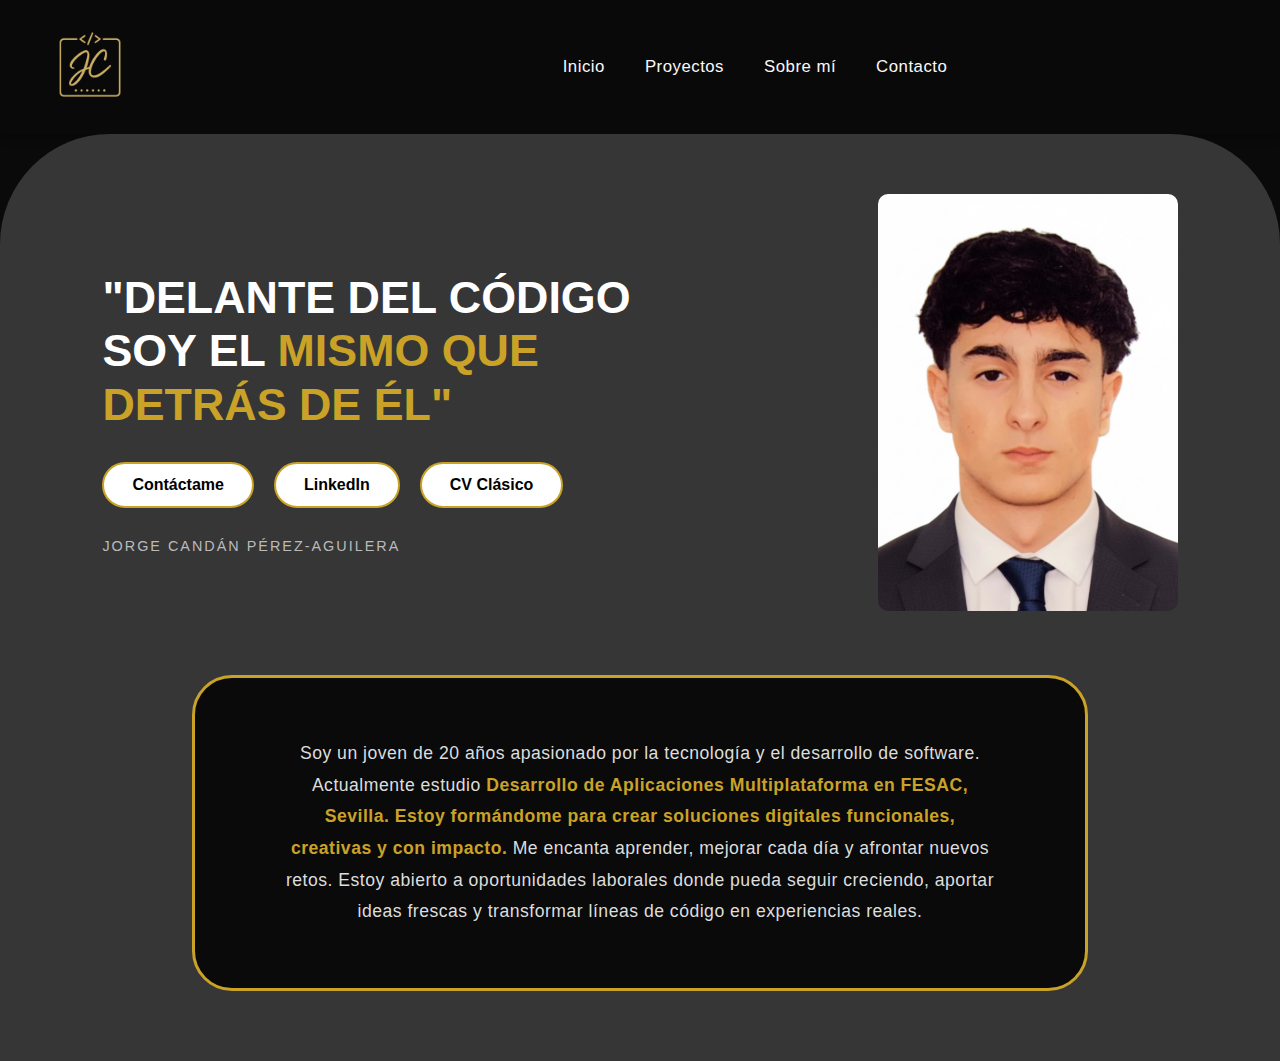
<file: Index.html>
<!DOCTYPE html>
<html lang="en">

<head>
    <meta charset="UTF-8">
    <meta name="viewport" content="width=device-width, initial-scale=1.0">
    <title>Jorge Candán | Portfolio</title>
    <link rel="stylesheet" href="index.css">
</head>

<body>

    <header>
        <nav class="navbar">
            <div class="logo">
                <img src="imagenes/logoJC2.png" alt="Logotipo JC">
            </div>
            <ul class="menu">
                <li><a href="Index.html">Inicio</a></li>
                <li><a href="Proyetos.html">Proyectos</a></li>
                <li><a href="SobreMi.html">Sobre mí</a></li>
                <li><a href="Contacto.html">Contacto</a></li>
            </ul>
        </nav>
    </header>

    <section class="presentacion" id="inicio">
        <div class="texto">
            <h1>"DELANTE DEL CÓDIGO<br>SOY EL <span class="dorado">MISMO QUE DETRÁS DE ÉL"</span></h1>
            <div class="botones">
                <a href="https://mail.google.com/mail/?view=cm&fs=1&to=jcandan15@gmail.com" class="btn">Contáctame</a>
                <a href="https://www.linkedin.com/in/jorge-cand%C3%A1n-p%C3%A9rez-aguilera/" target="_blank" class="btn">LinkedIn</a>
                <a href="imagenes/CV_Español_JorgeCandanPérez-Aguilera.pdf" class="btn">CV Clásico</a>
            </div>
            <p class="nombre">JORGE CANDÁN PÉREZ-AGUILERA</p>
        </div>
        <div class="imagen">
            <img src="imagenes/IMG_3460.jpg" alt="Jorge Candán">
        </div>
    </section>

    <section class="presentacion2">
        <section class="texto-atractivo">
            <p>
                Soy un joven de 20 años apasionado por la tecnología y el desarrollo de software.
                Actualmente estudio <span class="dorado">Desarrollo de Aplicaciones Multiplataforma en FESAC, Sevilla. Estoy formándome para crear soluciones
                digitales funcionales, creativas y con impacto.</span>
                Me encanta aprender, mejorar cada día y afrontar nuevos retos.
                Estoy abierto a oportunidades laborales donde pueda seguir creciendo, aportar ideas frescas y
                transformar líneas de código en experiencias reales.
            </p>
        </section>
    </section>


</body>

</html>
</file>
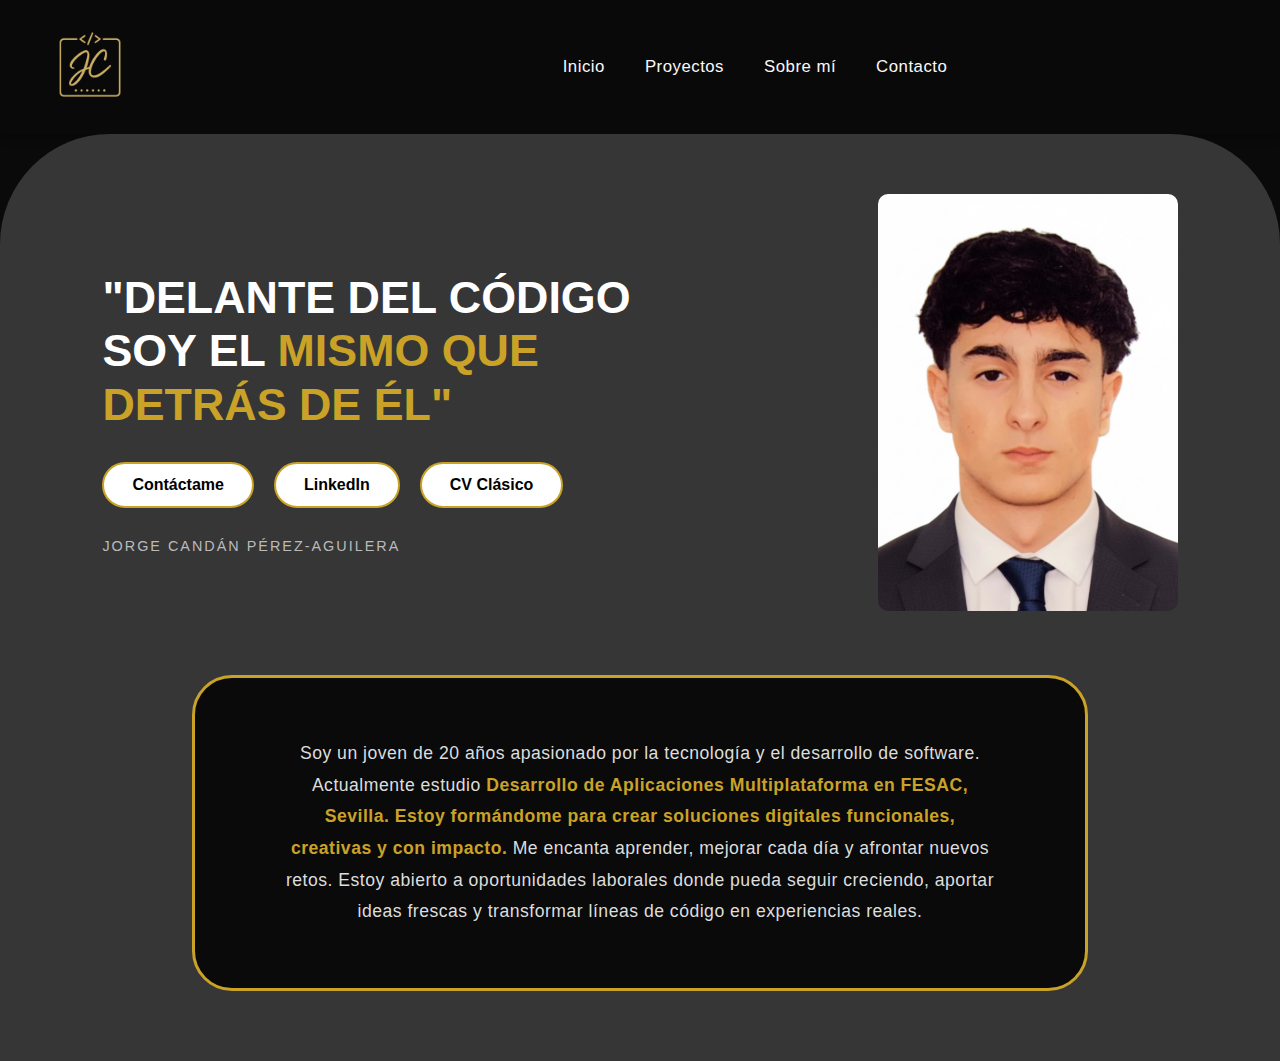
<file: index.html>
<!DOCTYPE html>
<html lang="en">

<head>
    <meta charset="UTF-8">
    <meta name="viewport" content="width=device-width, initial-scale=1.0">
    <title>Jorge Candán | Portfolio</title>
    <link rel="stylesheet" href="index.css">
</head>

<body>

    <header>
        <nav class="navbar">
            <div class="logo">
                <img src="imagenes/logoJC2.png" alt="Logotipo JC">
            </div>
            <ul class="menu">
                <li><a href="index.html">Inicio</a></li>
                <li><a href="Proyetos.html">Proyectos</a></li>
                <li><a href="SobreMi.html">Sobre mí</a></li>
                <li><a href="Contacto.html">Contacto</a></li>
            </ul>
        </nav>
    </header>

    <section class="presentacion" id="inicio">
        <div class="texto">
            <h1>"DELANTE DEL CÓDIGO<br>SOY EL <span class="dorado">MISMO QUE DETRÁS DE ÉL"</span></h1>
            <div class="botones">
                <a href="https://mail.google.com/mail/?view=cm&fs=1&to=jcandan15@gmail.com" class="btn">Contáctame</a>
                <a href="https://www.linkedin.com/in/jorge-cand%C3%A1n-p%C3%A9rez-aguilera/" target="_blank" class="btn">LinkedIn</a>
                <a href="imagenes/CV_Español_JorgeCandanPérez-Aguilera.pdf" class="btn">CV Clásico</a>
            </div>
            <p class="nombre">JORGE CANDÁN PÉREZ-AGUILERA</p>
        </div>
        <div class="imagen">
            <img src="imagenes/IMG_3460.jpg" alt="Jorge Candán">
        </div>
    </section>

    <section class="presentacion2">
        <section class="texto-atractivo">
            <p>
                Soy un joven de 20 años apasionado por la tecnología y el desarrollo de software.
                Actualmente estudio <span class="dorado">Desarrollo de Aplicaciones Multiplataforma en FESAC, Sevilla. Estoy formándome para crear soluciones
                digitales funcionales, creativas y con impacto.</span>
                Me encanta aprender, mejorar cada día y afrontar nuevos retos.
                Estoy abierto a oportunidades laborales donde pueda seguir creciendo, aportar ideas frescas y
                transformar líneas de código en experiencias reales.
            </p>
        </section>
    </section>


</body>

</html>
</file>
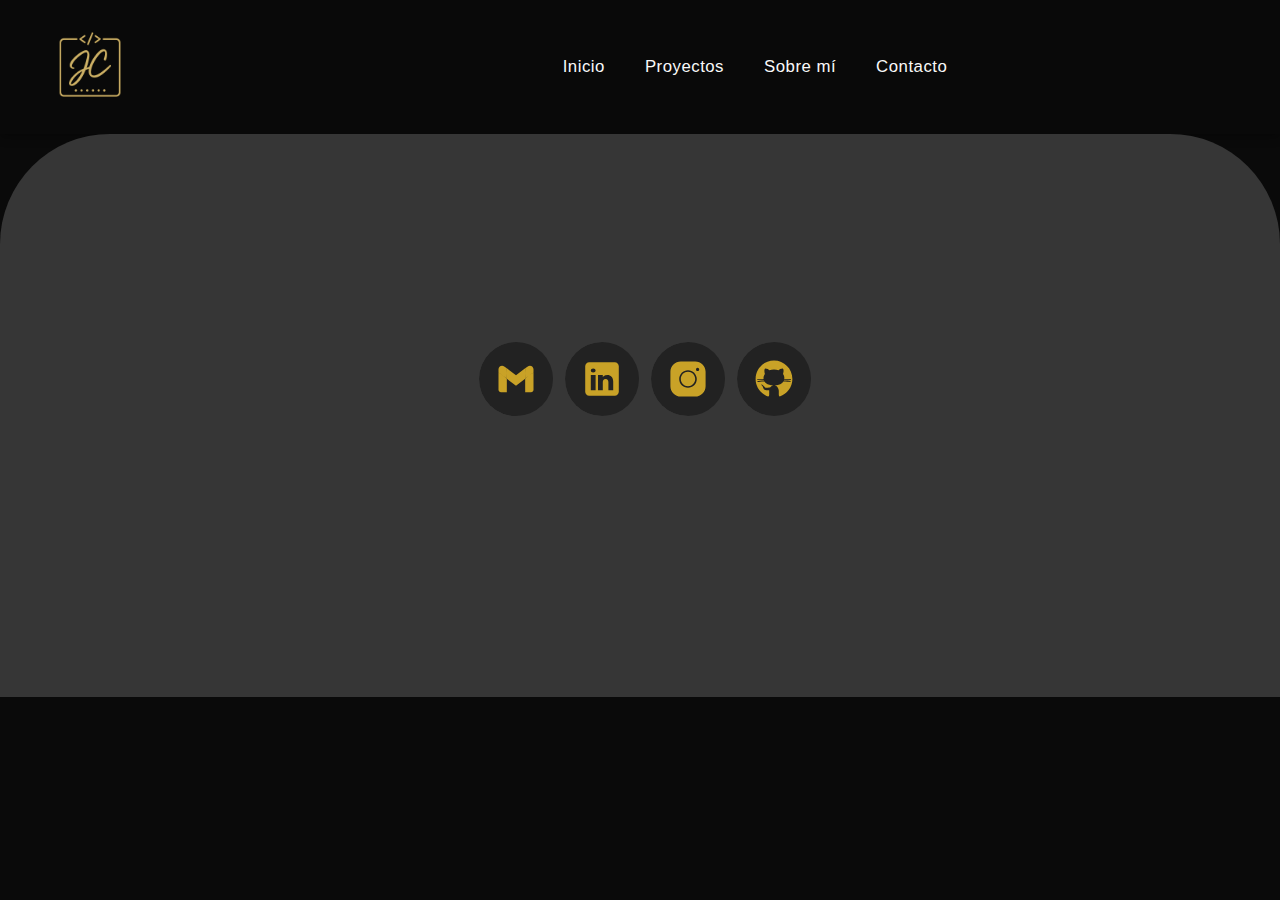
<file: Contacto.html>
<!DOCTYPE html>
<html lang="en">

<head>
    <meta charset="UTF-8">
    <meta name="viewport" content="width=device-width, initial-scale=1.0">
    <title>Jorge Candán | Portfolio</title>
    <link rel="stylesheet" href="Contacto.css">
    <link rel="icon" href="imagenes/logoJC2.png">


</head>

<body>

    <header>
        <nav class="navbar">
            <div class="logo">
                <img src="imagenes/logoJC2.png" alt="Logotipo JC">
            </div>
            <ul class="menu">
                <li><a href="index.html">Inicio</a></li>
                <li><a href="Proyetos.html">Proyectos</a></li>
                <li><a href="SobreMi.html">Sobre mí</a></li>
                <li><a href="Contacto.html">Contacto</a></li>
            </ul>
        </nav>
    </header>
    <section class="presentacion2">
        <div class="contenedor">
            <div class="contenedor2">
                <a href="https://mail.google.com/mail/?view=cm&fs=1&to=jormiti22@gmail.com" target="_blank"
                    class="mail-btn">
                    <div class="icono">
                        <svg xmlns="http://www.w3.org/2000/svg" x="0px" y="0px" width="100" height="100"
                            viewBox="0 0 48 48">
                            <path d="M45,16.2l-5,2.75l-5,4.75L35,40h7c1.657,0,3-1.343,3-3V16.2z"></path>
                            <path d="M3,16.2l3.614,1.71L13,23.7V40H6c-1.657,0-3-1.343-3-3V16.2z"></path>
                            <polygon points="35,11.2 24,19.45 13,11.2 12,17 13,23.7 24,31.95 35,23.7 36,17">
                            </polygon>
                            <path
                                d="M3,12.298V16.2l10,7.5V11.2L9.876,8.859C9.132,8.301,8.228,8,7.298,8h0C4.924,8,3,9.924,3,12.298z">
                            </path>
                            <path
                                d="M45,12.298V16.2l-10,7.5V11.2l3.124-2.341C38.868,8.301,39.772,8,40.702,8h0 C43.076,8,45,9.924,45,12.298z">
                            </path>
                        </svg>
                    </div>
                    <span class="texto">Gmail</span>
                </a>

            </div>

            <div class="contenedor2">
                <a href="https://www.linkedin.com/in/jorge-cand%C3%A1n-p%C3%A9rez-aguilera/">
                    <div class="icono">
                        <svg xmlns="http://www.w3.org/2000/svg" x="0px" y="0px" width="100" height="100"
                            viewBox="0 0 50 50">
                            <path
                                d="M41,4H9C6.24,4,4,6.24,4,9v32c0,2.76,2.24,5,5,5h32c2.76,0,5-2.24,5-5V9C46,6.24,43.76,4,41,4z M17,20v19h-6V20H17z M11,14.47c0-1.4,1.2-2.47,3-2.47s2.93,1.07,3,2.47c0,1.4-1.12,2.53-3,2.53C12.2,17,11,15.87,11,14.47z M39,39h-6c0,0,0-9.26,0-10 c0-2-1-4-3.5-4.04h-0.08C27,24.96,26,27.02,26,29c0,0.91,0,10,0,10h-6V20h6v2.56c0,0,1.93-2.56,5.81-2.56 c3.97,0,7.19,2.73,7.19,8.26V39z">
                            </path>
                        </svg>
                    </div>
                    <span class="texto">Linkedin</span>
                </a>

            </div>


            <div class="contenedor2">
                <a href="https://www.instagram.com/jorgecandan15/">
                    <div class="icono">
                        <svg xmlns="http://www.w3.org/2000/svg" x="0px" y="0px" width="100" height="100"
                            viewBox="0 0 50 50">
                            <path
                                d="M 16 3 C 8.83 3 3 8.83 3 16 L 3 34 C 3 41.17 8.83 47 16 47 L 34 47 C 41.17 47 47 41.17 47 34 L 47 16 C 47 8.83 41.17 3 34 3 L 16 3 z M 37 11 C 38.1 11 39 11.9 39 13 C 39 14.1 38.1 15 37 15 C 35.9 15 35 14.1 35 13 C 35 11.9 35.9 11 37 11 z M 25 14 C 31.07 14 36 18.93 36 25 C 36 31.07 31.07 36 25 36 C 18.93 36 14 31.07 14 25 C 14 18.93 18.93 14 25 14 z M 25 16 C 20.04 16 16 20.04 16 25 C 16 29.96 20.04 34 25 34 C 29.96 34 34 29.96 34 25 C 34 20.04 29.96 16 25 16 z">
                            </path>
                        </svg>

                    </div>
                    <span class="texto">Instagram</span>
                </a>
            </div>


            <div class="contenedor2">
                <a href="https://github.com/jorgecandan15">
                    <div class="icono">
                        <svg xmlns="http://www.w3.org/2000/svg" width="100" height="100" viewBox="0 0 50 50">
                            <path
                                d="M17.791,46.836C18.502,46.53,19,45.823,19,45v-5.4c0-0.197,0.016-0.402,0.041-0.61C19.027,38.994,19.014,38.997,19,39 c0,0-3,0-3.6,0c-1.5,0-2.8-0.6-3.4-1.8c-0.7-1.3-1-3.5-2.8-4.7C8.9,32.3,9.1,32,9.7,32c0.6,0.1,1.9,0.9,2.7,2c0.9,1.1,1.8,2,3.4,2 c2.487,0,3.82-0.125,4.622-0.555C21.356,34.056,22.649,33,24,33v-0.025c-5.668-0.182-9.289-2.066-10.975-4.975 c-3.665,0.042-6.856,0.405-8.677,0.707c-0.058-0.327-0.108-0.656-0.151-0.987c1.797-0.296,4.843-0.647,8.345-0.714 c-0.112-0.276-0.209-0.559-0.291-0.849c-3.511-0.178-6.541-0.039-8.187,0.097c-0.02-0.332-0.047-0.663-0.051-0.999 c1.649-0.135,4.597-0.27,8.018-0.111c-0.079-0.5-0.13-1.011-0.13-1.543c0-1.7,0.6-3.5,1.7-5c-0.5-1.7-1.2-5.3,0.2-6.6 c2.7,0,4.6,1.3,5.5,2.1C21,13.4,22.9,13,25,13s4,0.4,5.6,1.1c0.9-0.8,2.8-2.1,5.5-2.1c1.5,1.4,0.7,5,0.2,6.6c1.1,1.5,1.7,3.2,1.6,5 c0,0.484-0.045,0.951-0.11,1.409c3.499-0.172,6.527-0.034,8.204,0.102c-0.002,0.337-0.033,0.666-0.051,0.999 c-1.671-0.138-4.775-0.28-8.359-0.089c-0.089,0.336-0.197,0.663-0.325,0.98c3.546,0.046,6.665,0.389,8.548,0.689 c-0.043,0.332-0.093,0.661-0.151,0.987c-1.912-0.306-5.171-0.664-8.879-0.682C35.112,30.873,31.557,32.75,26,32.969V33 c2.6,0,5,3.9,5,6.6V45c0,0.823,0.498,1.53,1.209,1.836C41.37,43.804,48,35.164,48,25C48,12.318,37.683,2,25,2S2,12.318,2,25 C2,35.164,8.63,43.804,17.791,46.836z">
                            </path>
                        </svg>
                    </div>
                    <span class="texto">GitHub</span>
                </a>

            </div>
        </div>
    </section>



</body>


</html>
</file>
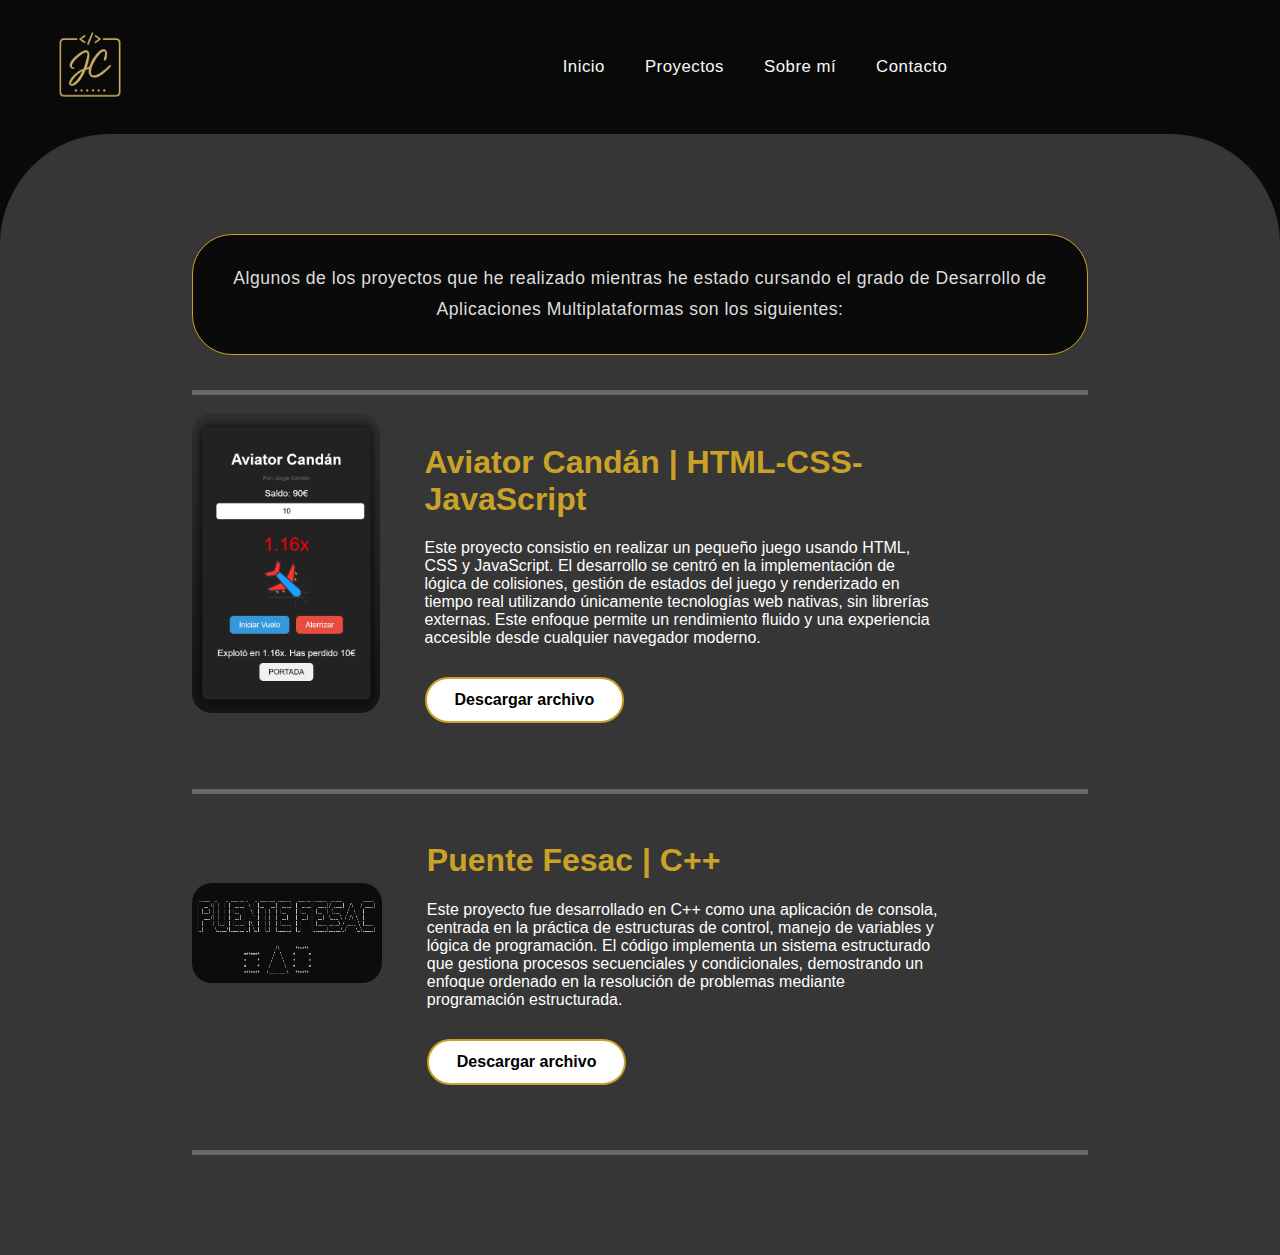
<file: Proyetos.html>
<!DOCTYPE html>
<html lang="en">

<head>
    <meta charset="UTF-8">
    <meta name="viewport" content="width=device-width, initial-scale=1.0">
    <title>Jorge Candán | Portfolio</title>
    <link rel="stylesheet" href="Proyectos.css">
    <link rel="icon" href="imagenes/logoJC2.png">

</head>

<body>

    <header>
        <nav class="navbar">
            <div class="logo">
                <img src="imagenes/logoJC2.png" alt="Logotipo JC">
            </div>
            <ul class="menu">
                <li><a href="index.html">Inicio</a></li>
                <li><a href="Proyetos.html">Proyectos</a></li>
                <li><a href="SobreMi.html">Sobre mí</a></li>
                <li><a href="Contacto.html">Contacto</a></li>
            </ul>
        </nav>
    </header>


    <section class="presentacion2">
        <section class="texto-atractivo">
            <p>
                Algunos de los proyectos que he realizado mientras he estado cursando el grado de Desarrollo de
                Aplicaciones Multiplataformas son los siguientes:
            </p>

        </section>
        <div class="linea">


        </div>
        <section class="Proyecto1">
            <img id="img-aviator" src="imagenes/Proyecto1.png" alt="">
            <div class="texto-proyecto">
                <h1>Aviator Candán | HTML-CSS-JavaScript</h1>
                <span>Este proyecto consistio en realizar un pequeño juego usando HTML, CSS y JavaScript. El desarrollo
                    se centró en la implementación de lógica de colisiones, gestión de estados del juego y renderizado
                    en tiempo real utilizando únicamente tecnologías web nativas, sin librerías externas. Este enfoque
                    permite un rendimiento fluido y una experiencia accesible desde cualquier navegador moderno.</span>

                <div class="botones">
                    <a href="imagenes/AviatorCandan-JorgeCandan.zip" class="btn">Descargar archivo</a>
                </div>

            </div>

        </section>

        <div class="linea"></div>

        <section class="Proyecto1">
            <img id="img-puente" src="imagenes/Captura de pantalla 2025-10-22 141907.png" alt="">
            <div class="texto-proyecto">
                <h1>Puente Fesac | C++</h1>
                <span>Este proyecto fue desarrollado en C++ como una aplicación de consola, centrada en la práctica de
                    estructuras de control, manejo de variables y lógica de programación. El código implementa un
                    sistema estructurado que gestiona procesos secuenciales y condicionales, demostrando un enfoque
                    ordenado en la resolución de problemas mediante programación estructurada.</span>

                <div class="botones">
                    <a href="imagenes/PuenteFesac-JorgeCandan.zip" class="btn">Descargar archivo</a>
                </div>

            </div>

        </section>

        <div class="linea"></div>



    </section>

</body>


</html>
</file>
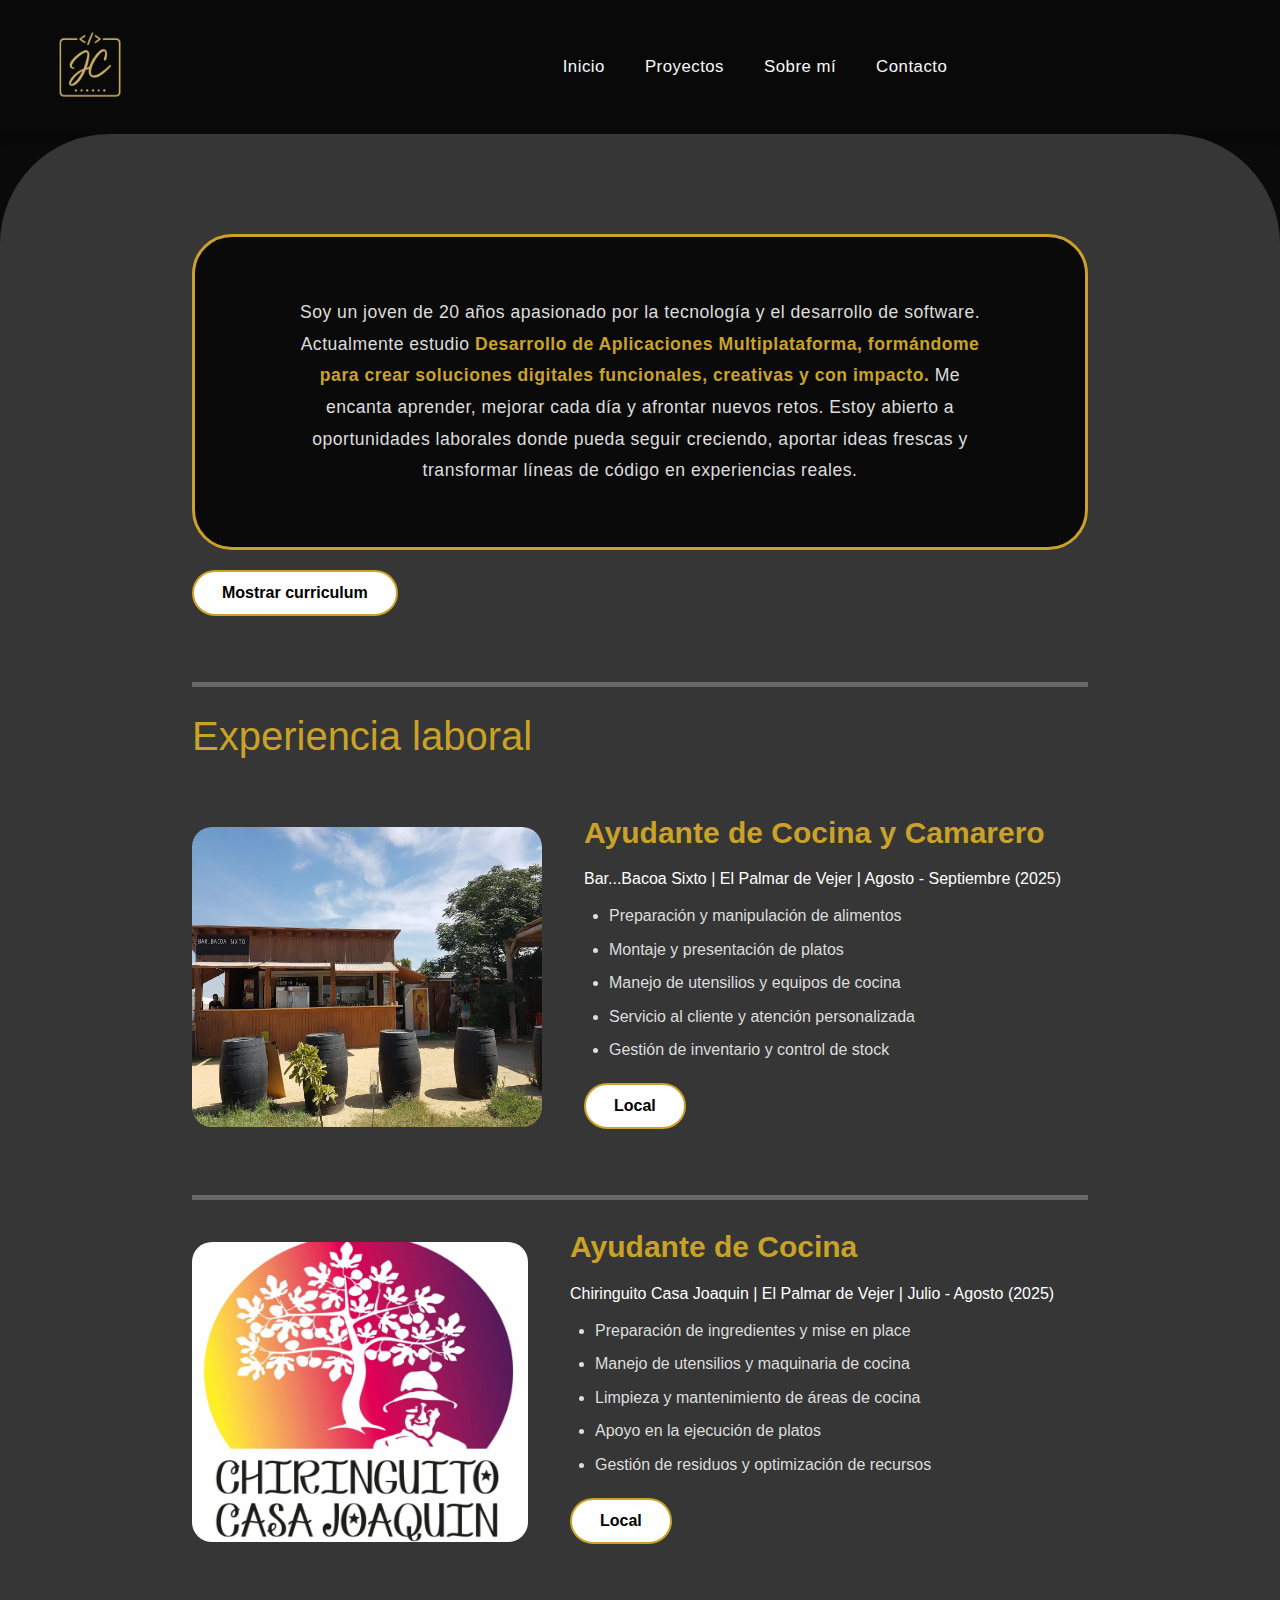
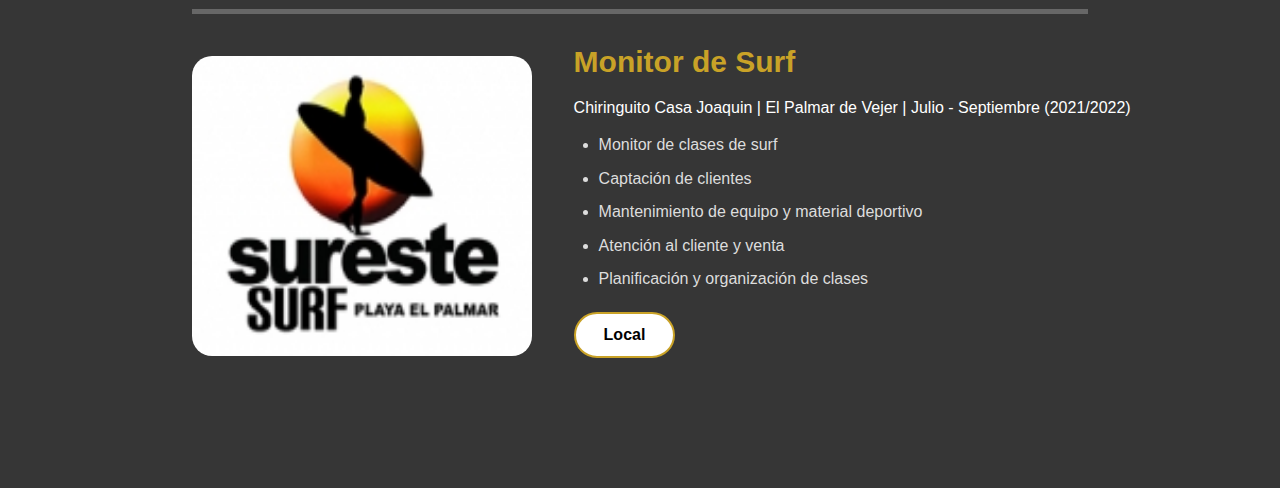
<file: SobreMi.html>
<!DOCTYPE html>
<html lang="en">

<head>
    <meta charset="UTF-8">
    <meta name="viewport" content="width=device-width, initial-scale=1.0">
    <title>Jorge Candán | Portfolio</title>
    <link rel="stylesheet" href="SobreMi.css">
</head>

<body>

    <header>
        <nav class="navbar">
            <div class="logo">
                <img src="imagenes/logoJC2.png" alt="Logotipo JC">
            </div>
            <ul class="menu">
                <li><a href="index.html">Inicio</a></li>
                <li><a href="Proyetos.html">Proyectos</a></li>
                <li><a href="SobreMi.html">Sobre mí</a></li>
                <li><a href="Contacto.html">Contacto</a></li>
            </ul>
        </nav>
    </header>
    <section class="presentacion2">
        <section class="texto-atractivo">
            <p>
                Soy un joven de 20 años apasionado por la tecnología y el desarrollo de software.
                Actualmente estudio <span class="dorado">Desarrollo de Aplicaciones Multiplataforma, formándome para
                    crear soluciones
                    digitales funcionales, creativas y con impacto.</span>
                Me encanta aprender, mejorar cada día y afrontar nuevos retos.
                Estoy abierto a oportunidades laborales donde pueda seguir creciendo, aportar ideas frescas y
                transformar líneas de código en experiencias reales.
            </p>
        </section>

        <section class="curriculum">
            <div class="botones">
                <a href="imagenes/CV_Español_JorgeCandanPérez-Aguilera.pdf" class="btn">Mostrar curriculum</a>
            </div>


        </section>

        <div class="linea"></div>

        <section class="titulo">
            <h1>Experiencia laboral</h1>
        </section>

        <section class="Proyecto1">
            <img id="img-sixto" src="imagenes/sixto.webp" alt="">
            <div class="texto-proyecto">
                <h1>Ayudante de Cocina y Camarero</h1>
                <span>
                    Bar...Bacoa Sixto | El Palmar de Vejer | Agosto - Septiembre (2025)
                </span>

                <ul class="caracteristicas">
                    <li>Preparación y manipulación de alimentos</li>
                    <li>Montaje y presentación de platos</li>
                    <li>Manejo de utensilios y equipos de cocina</li>
                    <li>Servicio al cliente y atención personalizada</li>
                    <li>Gestión de inventario y control de stock</li>
                </ul>

                <div class="botones">
                    <a href="https://share.google/TzmovDggkDxgSIRko" class="btn">Local</a>
                </div>
            </div>
        </section>

        <div class="linea"></div>

        <section class="Proyecto1">
            <img id="img-joaquin" src="imagenes/casaJoaquin.jpg" alt="">
            <div class="texto-proyecto">
                <h1>Ayudante de Cocina </h1>
                <span>
                    Chiringuito Casa Joaquin | El Palmar de Vejer | Julio - Agosto (2025)
                </span>

                <ul class="caracteristicas">
                    <li>Preparación de ingredientes y mise en place</li>
                    <li>Manejo de utensilios y maquinaria de cocina</li>
                    <li>Limpieza y mantenimiento de áreas de cocina</li>
                    <li>Apoyo en la ejecución de platos</li>
                    <li>Gestión de residuos y optimización de recursos</li>
                </ul>

                <div class="botones">
                    <a href="https://share.google/TzmovDggkDxgSIRko" class="btn">Local</a>
                </div>
            </div>
        </section>

        <div class="linea"></div>


        <section class="Proyecto1">
            <img id="img-sureste" src="imagenes/sureste2.jpg" alt="">
            <div class="texto-proyecto">
                <h1>Monitor de Surf </h1>
                <span>
                    Chiringuito Casa Joaquin | El Palmar de Vejer | Julio - Septiembre (2021/2022)
                </span>

                <ul class="caracteristicas">
                    <li>Monitor de clases de surf</li>
                    <li>Captación de clientes</li>
                    <li>Mantenimiento de equipo y material deportivo</li>
                    <li>Atención al cliente y venta</li>
                    <li>Planificación y organización de clases</li>
                </ul>

                <div class="botones">
                    <a href="https://www.instagram.com/surestesurf.escuela/?hl=es" class="btn">Local</a>
                </div>
            </div>
        </section>

    </section>




</body>


</html>
</file>
<file: index.css>
body {
  margin: 0;
  font-family: "Poppins", sans-serif;
  background-color: #0a0a0a;
  color: #fff;

}

header {
  background-color: rgba(10, 10, 10, 0.95);
  padding: 15px 40px;
  box-shadow: 0 2px 10px rgba(0, 0, 0, 0.4);
  top: 0;
}

.navbar {
  display: flex;
  align-items: center;
  justify-content: space-between;
  max-width: 1100px;
  position: relative;
}

.logo img {
  height: 100px;
  width: auto;
}

.menu {
  list-style: none;
  display: flex;
  gap: 40px;
  position: absolute;
  left: 65%;
  transform: translateX(-50%);
  margin: 0;
  padding: 0;
}

.menu li a {
  color: #f9f9f9;
  text-decoration: none;
  font-weight: 500;
  font-size: 1.05rem;
  letter-spacing: 0.5px;
  transition: color 0.3s ease;
}

.menu li a:hover {
  color: #c9a227;
}

.presentacion {
  display: flex;
  align-items: center;
  justify-content: space-between;
  padding: 60px 8%;
  background-color: rgb(54, 54, 54);
  background-size: cover;
  background-position: center;
  flex-wrap: wrap;
  border-top-left-radius: 110px;
  border-top-right-radius: 110px;
}

.texto {
  max-width: 600px;
}

.texto h1 {
  font-size: 2.8rem;
  line-height: 1.2;
  text-transform: uppercase;
  font-weight: 800;
  margin-bottom: 30px;
}

.dorado {
  color: #c9a227;
}

.botones {
  display: flex;
  gap: 20px;
  margin-bottom: 30px;
}

.btn {
  background-color: #fff;
  color: #000;
  text-decoration: none;
  padding: 12px 28px;
  border-radius: 40px;
  font-weight: 600;
  transition: 0.3s;
  animation: botonBrillante 3s ease-in-out infinite;
  border: solid 2px #c9a227;
}

@keyframes botonBrillante {
  0% {
    box-shadow: 0 0 1px #c9a227, 0 0 3px rgba(201, 162, 39, 0.3);
  }

  50% {
    box-shadow: 0 0 5px #ffd36b, 0 0 15px rgba(201, 162, 39, 0.5);
  }

  100% {
    box-shadow: 0 0 1px #c9a227, 0 0 3px rgba(201, 162, 39, 0.3);
  }
}


.btn:hover {
  background-color: #c9a227;
  color: #fff;
}

.nombre {
  font-size: 0.9rem;
  letter-spacing: 2px;
  color: #bbb;
}

.imagen img {
  width: 300px;

  border-radius: 10px;
}

.imagen {
  transition: 0.6s ease;
}

.imagen:hover {
  transform: scale(1.1);
}


.presentacion2 {
  display: flex;
  align-items: center;
  justify-content: space-between;
  padding: 0px 15%;
  background-color: rgb(54, 54, 54);
  flex-wrap: wrap;
  padding-bottom: 70px;

}

.texto-atractivo {
  text-align: center;
  padding: 60px 10%;
  background-color: #0a0a0a;
  color: #ddd;
  font-size: 1.1rem;
  line-height: 1.8;
  letter-spacing: 0.5px;
  border-radius: 40px;
  border: solid 3px #c9a227;
  position: relative;
  overflow: hidden;
  animation: bordeBrillante 3s ease-in-out infinite;
}

@keyframes bordeBrillante {
  0% {
    box-shadow: 0 0 2px #c9a227, 0 0 10px rgba(201, 162, 39, 0.3);
  }

  50% {
    box-shadow: 0 0 18px #ffd36b, 0 0 40px rgba(201, 162, 39, 0.5);
  }

  100% {
    box-shadow: 0 0 2px #c9a227, 0 0 10px rgba(201, 162, 39, 0.3);
  }
}

.texto-atractivo:hover {
  transform: translateY(-5px);
  transition: all 0.5s ease;
}


.texto-atractivo p {
  max-width: 800px;
  margin: 0 auto;
}

.texto-atractivo .dorado {
  color: #c9a227;
  font-weight: 600;
}

/*      MODO RESPONSIVE      */
@media (max-width: 768px) {

  /*  NAVBAR  */
  .navbar {
    flex-direction: column;
    align-items: center;
  }

  .logo img {
    height: 70px;
  }

  .menu {
    position: static;
    transform: none;
    flex-wrap: wrap;
    justify-content: center;
    gap: 15px;
    margin-top: 15px;
  }

  /*  PRESENTACIONES  */
  .presentacion,
  .presentacion2 {
    flex-direction: column;
    padding: 40px 5%;
    text-align: center;
  }

  .texto {
    max-width: 100%;
  }

  .imagen img {
    width: 90%;
    margin-top: 30px;
  }

  /*  BOTONES  */
  .botones {
    flex-direction: column;
    gap: 15px;
    align-items: center;
  }

  .btn {
    width: 90%;
    text-align: center;
  }

  /*  TEXTO ATRACTIVO  */
  .texto-atractivo {
    padding: 30px 20px;
    font-size: 1rem;
  }

  /*  PROYECTOS  */
  .Proyecto1 {
    flex-direction: column;
    align-items: center;
    text-align: center;
  }

  .texto-proyecto {
    width: 100%;
    margin-left: 0;
  }

  .Proyecto1 img {
    width: 90% !important;
    height: auto !important;
    margin-bottom: 20px;
  }

  /*  CONTACTO ICONOS  */
  .contenedor {
    flex-direction: column;
    align-items: center;
    padding: 40px 0;
  }

  .contenedor2 {
    width: 120px;
    margin-bottom: 15px;
    background-color: rgb(211, 209, 209);
  }

  .texto {
    opacity: 1;
    transform: none;
  }

}

/* GIRATORIO */
.carousel-3d {
  height: 500px;
  background: rgb(54, 54, 54);
  position: relative;
}

.wrapper {
  width: 100%;
  height: 100%;
  display: flex;
  align-items: center;
  justify-content: center;
  overflow: hidden;
}

.inner {
  --w: 120px;
  --h: 100px;
  --translateZ: calc((var(--w) + var(--h)) + 40px);
  --rotateX: -15deg;
  --perspective: 1000px;

  position: absolute;        /* ✅ CAMBIO CLAVE */
  top: 60px;                 /* ✅ ESTO LO SUBE */
  transform: translateX(-50%) perspective(var(--perspective));

  width: var(--w);
  height: var(--h);

  transform-style: preserve-3d;
  animation: rotating 20s linear infinite;
}


@keyframes rotating {
  from {
    transform: perspective(var(--perspective)) rotateX(var(--rotateX)) rotateY(0deg);
  }

  to {
    transform: perspective(var(--perspective)) rotateX(var(--rotateX)) rotateY(360deg);
  }
}

.card {
  position: absolute;
  inset: 0;
  border-radius: 12px;

  transform: rotateY(calc((360deg / var(--quantity)) * var(--index)))
    translateZ(var(--translateZ));
}

.card img {
  width: 100%;
  height: 100%;
  object-fit: cover;
  border-radius: 12px;
}
</file>
<file: Contacto.css>
body {
  margin: 0;
  font-family: "Poppins", sans-serif;
  background-color: #0a0a0a;
  color: #fff;

}

header {
  background-color: rgba(10, 10, 10, 0.95);
  padding: 15px 40px;
  box-shadow: 0 2px 10px rgba(0, 0, 0, 0.4);
  top: 0;
}

.navbar {
  display: flex;
  align-items: center;
  justify-content: space-between;
  max-width: 1100px;
  position: relative;
}

.logo img {
  height: 100px;
  width: auto;
}

.menu {
  list-style: none;
  display: flex;
  gap: 40px;
  position: absolute;
  left: 65%;
  transform: translateX(-50%);
  margin: 0;
  padding: 0;
}

.menu li a {
  color: #f9f9f9;
  text-decoration: none;
  font-weight: 500;
  font-size: 1.05rem;
  letter-spacing: 0.5px;
  transition: color 0.3s ease;
}

.menu li a:hover {
  color: #c9a227;
}

.presentacion {
  display: flex;
  align-items: center;
  justify-content: space-between;
  padding: 60px 8%;
  background-color: rgb(54, 54, 54);
  background-size: cover;
  background-position: center;
  flex-wrap: wrap;
  border-top-left-radius: 9%;
  border-top-right-radius: 9%;
}



.presentacion2 {
  display: flex;
  align-items: center;
  justify-content: space-between;
  padding: 100px 15%;
  background-color: rgb(54, 54, 54);
  flex-wrap: wrap;
  padding-bottom: 22%;

  border-top-left-radius: 110px;
  border-top-right-radius: 110px;

}


.contenedor {
  display: flex;
  gap: 6px;
  padding-top: 12%;
  padding-left: 32%;

}

.contenedor2 {
  position: relative;
  display: flex;
  align-items: center;
  width: 0px;
  height: 74px;
  border-radius: 999px;
  background-color: transparent;
  overflow: hidden;
  padding-left: 80px;
  transition: width 0.4s ease, background-color 0.4s ease;

}

.contenedor2:hover {
  width: 120px;
  background-color: rgb(211, 209, 209);
  animation: botonBrillante 2s ease-in-out infinite;

}

.icono {
  position: absolute;
  left: 0;
  top: 0;
  bottom: 0;
  margin: auto;
  width: 74px;
  height: 74px;
  background: rgb(34, 34, 34);
  border-radius: 50%;
  display: flex;
  align-items: center;
  justify-content: center;
  transition: transform 0.6s ease, background-color 0.6s ease;

}

.contenedor2:hover .icono {
  background-color: #c9a227;
}

.icono svg {
  width: 40px;
  height: 40px;
  fill: #c9a227;
  transition: fill 0.6s ease;

}

.contenedor2:hover .icono svg {
  fill: white;
}



.texto {
  color: #c9a227;
  opacity: 0;
  transform: translateX(-8px);
  white-space: nowrap;
  transition: opacity .35s ease .05s, transform .35s ease .05s;
}

.contenedor2:hover .texto {
  opacity: 1;
  transform: translateX(0);
}

a {
  text-decoration: none;
}

@keyframes botonBrillante {
  0% {
    box-shadow: 0 0 1px #c9a227, 0 0 4px rgba(201, 162, 39, 0.3);
  }

  50% {
    box-shadow: 0 0 5px #ffd36b, 0 0 17px rgba(201, 162, 39, 0.5);
  }

  100% {
    box-shadow: 0 0 1px #c9a227, 0 0 4px rgba(201, 162, 39, 0.3);
  }

}


/*      MODO RESPONSIVE      */
@media (max-width: 768px) {

  /*  NAVBAR  */
  .navbar {
    flex-direction: column;
    align-items: center;
  }

  .logo img {
    height: 70px;
  }

  .menu {
    position: static;
    transform: none;
    flex-wrap: wrap;
    justify-content: center;
    gap: 15px;
    margin-top: 15px;
  }

  /*  PRESENTACIONES  */
  .presentacion,
  .presentacion2 {
    flex-direction: column;
    padding: 40px 5%;
    text-align: center;
  }

  .texto {
    max-width: 100%;
  }

  .imagen img {
    width: 90%;
    margin-top: 30px;
  }

  /*  BOTONES  */
  .botones {
    flex-direction: column;
    gap: 15px;
    align-items: center;
  }

  .btn {
    width: 90%;
    text-align: center;
  }

  /*  TEXTO ATRACTIVO  */
  .texto-atractivo {
    padding: 30px 20px;
    font-size: 1rem;
  }

  /*  PROYECTOS  */
  .Proyecto1 {
    flex-direction: column;
    align-items: center;
    text-align: center;
  }

  .texto-proyecto {
    width: 100%;
    margin-left: 0;
  }

  .Proyecto1 img {
    width: 90% !important;
    height: auto !important;
    margin-bottom: 20px;
  }

  /*  CONTACTO ICONOS  */
  .contenedor {
    flex-direction: column;
    align-items: center;
    padding: 40px 0;
  }

  .contenedor2 {
    width: 120px;
    margin-bottom: 15px;
    background-color: rgb(211, 209, 209);
  }

  .texto {
    opacity: 1;
    transform: none;
  }

}
</file>
<file: Proyectos.css>
body {
  margin: 0;
  font-family: "Poppins", sans-serif;
  background-color: #0a0a0a;
  color: #fff;

}

header {
  background-color: rgba(10, 10, 10, 0.95);
  padding: 15px 40px;
  box-shadow: 0 2px 10px rgba(0, 0, 0, 0.4);
  top: 0;
}

.navbar {
  display: flex;
  align-items: center;
  justify-content: space-between;
  max-width: 1100px;
  position: relative;
}

.logo img {
  height: 100px;
  width: auto;
}

.menu {
  list-style: none;
  display: flex;
  gap: 40px;
  position: absolute;
  left: 65%;
  transform: translateX(-50%);
  margin: 0;
  padding: 0;
}

.menu li a {
  color: #f9f9f9;
  text-decoration: none;
  font-weight: 500;
  font-size: 1.05rem;
  letter-spacing: 0.5px;
  transition: color 0.3s ease;
}

.menu li a:hover {
  color: #c9a227;
}

.presentacion {
  display: flex;
  align-items: center;
  justify-content: space-between;
  padding: 60px 8%;
  background-color: rgb(54, 54, 54);
  background-size: cover;
  background-position: center;
  flex-wrap: wrap;
  border-top-left-radius: 9%;
  border-top-right-radius: 9%;
}


.presentacion2 {
  display: flex;
  align-items: center;
  justify-content: space-between;
  padding: 100px 15%;
  background-color: rgb(54, 54, 54);
  flex-wrap: wrap;
  padding-bottom: auto;

  border-top-left-radius: 110px;
  border-top-right-radius: 110px;

}

.texto-atractivo {
  text-align: center;
  padding: 10px 4%;
  color: #ddd;
  background-color: #0a0a0a;
  font-size: 1.1rem;
  line-height: 1.8;
  letter-spacing: 0.5px;
  border-radius: 40px;
  border: solid 1px #c9a227;
  overflow: hidden;
  animation: bordeBrillante 3s ease-in-out infinite;
}

.Proyecto1 {
  padding-top: 2%;
  display: inline-flex;
}

.texto-proyecto {
  margin-top: 1%;
  margin-left: 5%;
  width: 57%;
}

h1 {
  color: #c9a227;
}


.Proyecto1 #img-aviator {
  border-radius: 20px;
  height: 300px;
  width: auto;
  transition: 0.6s ease;


}

.linea {
  background-color: #676767;
  width: 100%;
  height: 5px;
  margin-top: 4%;
}



#img-aviator:hover {
  transform: scale(1.1);

}


.botones {
  display: flex;
  gap: 20px;
  margin-bottom: 30px;
  margin-top: 30px;
}

.btn {
  background-color: #fff;
  color: #000;
  text-decoration: none;
  padding: 12px 28px;
  border-radius: 40px;
  font-weight: 600;
  transition: 0.3s;
  animation: botonBrillante 3s ease-in-out infinite;
  border: solid 2px #c9a227;
}


@keyframes botonBrillante {
  0% {
    box-shadow: 0 0 1px #c9a227, 0 0 3px rgba(201, 162, 39, 0.3);
  }

  50% {
    box-shadow: 0 0 5px #ffd36b, 0 0 15px rgba(201, 162, 39, 0.5);
  }

  100% {
    box-shadow: 0 0 1px #c9a227, 0 0 3px rgba(201, 162, 39, 0.3);
  }
}


.btn:hover {
  background-color: #c9a227;
  color: #fff;
}

.Proyecto1 #img-puente {
  border-radius: 20px;
  height: 100px;
  width: 190px;
  transition: 0.6s ease;
  margin-top: 8%;


}

#img-puente:hover {
  transform: scale(1.1);


}


/*      MODO RESPONSIVE      */
@media (max-width: 768px) {

  /*  NAVBAR  */
  .navbar {
    flex-direction: column;
    align-items: center;
  }

  .logo img {
    height: 70px;
  }

  .menu {
    position: static;
    transform: none;
    flex-wrap: wrap;
    justify-content: center;
    gap: 15px;
    margin-top: 15px;
  }

  /*  PRESENTACIONES  */
  .presentacion,
  .presentacion2 {
    flex-direction: column;
    padding: 40px 5%;
    text-align: center;
  }

  .texto {
    max-width: 100%;
  }

  .imagen img {
    width: 90%;
    margin-top: 30px;
  }

  /*  BOTONES  */
  .botones {
    flex-direction: column;
    gap: 15px;
    align-items: center;
  }

  .btn {
    width: 90%;
    text-align: center;
  }

  /*  TEXTO ATRACTIVO  */
  .texto-atractivo {
    padding: 30px 20px;
    font-size: 1rem;
  }

  /*  PROYECTOS  */
  .Proyecto1 {
    flex-direction: column;
    align-items: center;
    text-align: center;
  }

  .texto-proyecto {
    width: 100%;
    margin-left: 0;
  }

  .Proyecto1 img {
    width: 90% !important;
    height: auto !important;
    margin-bottom: 20px;
  }

  /*  CONTACTO ICONOS  */
  .contenedor {
    flex-direction: column;
    align-items: center;
    padding: 40px 0;
  }

  .contenedor2 {
    width: 120px;
    margin-bottom: 15px;
    background-color: rgb(211, 209, 209);
  }

  .texto {
    opacity: 1;
    transform: none;
  }

}
</file>
<file: SobreMi.css>
body {
  margin: 0;
  font-family: "Poppins", sans-serif;
  background-color: #0a0a0a;
  color: #fff;

}

header {
  background-color: rgba(10, 10, 10, 0.95);
  padding: 15px 40px;
  box-shadow: 0 2px 10px rgba(0, 0, 0, 0.4);
  top: 0;
}

.navbar {
  display: flex;
  align-items: center;
  justify-content: space-between;
  max-width: 1100px;
  position: relative;
}

.logo img {
  height: 100px;
  width: auto;
}

.menu {
  list-style: none;
  display: flex;
  gap: 40px;
  position: absolute;
  left: 65%;
  transform: translateX(-50%);
  margin: 0;
  padding: 0;
}

.menu li a {
  color: #f9f9f9;
  text-decoration: none;
  font-weight: 500;
  font-size: 1.05rem;
  letter-spacing: 0.5px;
  transition: color 0.3s ease;
}

.menu li a:hover {
  color: #c9a227;
}



.presentacion2 {
  display: flex;
  align-items: center;
  justify-content: space-between;
  padding: 100px 15%;
  background-color: rgb(54, 54, 54);
  flex-wrap: wrap;
  padding-bottom: auto;
  border-top-left-radius: 110px;
  border-top-right-radius: 110px;

}

.texto-atractivo {
  text-align: center;
  padding: 60px 10%;
  background-color: #0a0a0a;
  color: #ddd;
  font-size: 1.1rem;
  line-height: 1.8;
  letter-spacing: 0.5px;
  border-radius: 40px;
  border: solid 3px #c9a227;
  position: relative;
  overflow: hidden;
  animation: bordeBrillante 3s ease-in-out infinite;
}

@keyframes bordeBrillante {
  0% {
    box-shadow: 0 0 2px #c9a227, 0 0 10px rgba(201, 162, 39, 0.3);
  }

  50% {
    box-shadow: 0 0 18px #ffd36b, 0 0 40px rgba(201, 162, 39, 0.5);
  }

  100% {
    box-shadow: 0 0 2px #c9a227, 0 0 10px rgba(201, 162, 39, 0.3);
  }
}


.texto-atractivo p {
  max-width: 800px;
  margin: 0 auto;
}

.texto-atractivo .dorado {
  color: #c9a227;
  font-weight: 600;
}


.botones {
  display: flex;
  gap: 20px;
  margin-top: 20px;
  margin-bottom: 30px;
}

.btn {
  background-color: black;
  color: white;
  text-decoration: none;
  padding: 12px 28px;
  border-radius: 40px;
  font-weight: 600;
  transition: 0.3s;
  animation: botonBrillante 3s ease-in-out infinite;
  border: solid 2px #c9a227;
}

@keyframes botonBrillante {
  0% {
    box-shadow: 0 0 1px #c9a227, 0 0 3px rgba(201, 162, 39, 0.3);
  }

  50% {
    box-shadow: 0 0 5px #ffd36b, 0 0 15px rgba(201, 162, 39, 0.5);
  }

  100% {
    box-shadow: 0 0 1px #c9a227, 0 0 3px rgba(201, 162, 39, 0.3);
  }
}


.btn:hover {
  background-color: #c9a227;
  color: #fff;
}




.linea {
  background-color: #676767;
  width: 100%;
  height: 5px;
  margin-top: 4%;
}

.titulo h1 {
  font-size: 40px;
  font-weight: 100;

}


.btn {
  background-color: #fff;
  color: #000;
  text-decoration: none;
  padding: 12px 28px;
  border-radius: 40px;
  font-weight: 600;
  transition: 0.3s;
  animation: botonBrillante 3s ease-in-out infinite;
  border: solid 2px #c9a227;
}


.btn:hover {
  background-color: #c9a227;
  color: #fff;
}


.Proyecto1 {
  display: inline-flex;
}


.texto-proyecto {
  margin-top: 1%;
  margin-left: 4%;
  width: 700px;
}

h1 {
  color: #c9a227;
}


.texto-proyecto h1 {
  font-size: 30px;
}


.Proyecto1 #img-sixto {
  border-radius: 20px;
  height: 300px;
  width: 350px;
  transition: 0.6s ease;
  margin-top: 4%;


}



#img-sixto:hover {
  transform: scale(1.2);

}

.Proyecto1 #img-joaquin {
  border-radius: 20px;
  height: 300px;
  width: 350px;
  transition: 0.6s ease;
  margin-top: 4%;
}

#img-joaquin:hover {
  transform: scale(1.2);

}


.Proyecto1 #img-sureste {
  border-radius: 20px;
  height: 300px;
  width: 340px;
  transition: 0.6s ease;
  margin-top: 4%;
}

#img-sureste:hover {
  transform: scale(1.2);

}


.texto-proyecto .caracteristicas {
  margin-top: 15px;
  padding-left: 25px;
  color: #ddd;
  font-size: 1rem;
  line-height: 1.6;
}

.texto-proyecto .caracteristicas li {
  margin-bottom: 8px;
  list-style-type: disc;
  transition: color 0.3s ease;
}

.texto-proyecto .caracteristicas li:hover {
  color: #c9a227;
}


/*      MODO RESPONSIVE      */
/* ========================= */
/* ✅ RESPONSIVE MÓVIL FINAL */
/* ========================= */
@media (max-width: 768px) {

  /* ===== HEADER Y NAV ===== */
  header {
    padding: 15px 10px;
  }

  .navbar {
    flex-direction: column;
    align-items: center;
  }

  .logo img {
    height: 65px;
  }

  .menu {
    position: static !important;
    transform: none !important;
    flex-wrap: wrap;
    justify-content: center;
    gap: 15px;
    margin-top: 15px;
  }

  /* ===== SECCIONES GENERALES ===== */
  .presentacion,
  .presentacion2 {
    flex-direction: column;
    padding: 40px 5% !important;
    text-align: center;
  }

  .texto {
    max-width: 100%;
  }

  /* ===== IMÁGENES PRINCIPALES ===== */
  .imagen img,
  .Proyecto1 img {
    width: 90% !important;
    height: auto !important;
    margin: 20px auto;
    display: block;
  }

  /* ===== BOTONES ===== */
  .botones {
    flex-direction: column;
    gap: 15px;
    align-items: center;
  }

  .btn {
    width: 90%;
    text-align: center;
  }

  /* ===== TEXTO ATRACTIVO ===== */
  .texto-atractivo {
    padding: 25px 20px;
    font-size: 1rem;
  }

  /* ===== BLOQUES DE PROYECTOS ===== */
  .Proyecto1 {
    flex-direction: column !important;
    align-items: center;
    text-align: center;
    gap: 20px;
  }

  .texto-proyecto {
    width: 100% !important;
    margin-left: 0 !important;
  }

  /* ===== EXPERIENCIA LABORAL (LISTAS) ===== */
  .texto-proyecto .caracteristicas {
    padding-left: 0;
    text-align: left;
  }

  /* ===== CONTACTO ICONOS ===== */
  .contenedor {
    flex-direction: column;
    align-items: center;
    padding: 20px 0 !important;
  }

  .contenedor2 {
    width: 120px !important;
    margin-bottom: 15px;
    background-color: rgb(211, 209, 209);
  }

  .texto {
    opacity: 1 !important;
    transform: none !important;
  }

  /* ===== CARRUSEL 3D ===== */
  .carousel-3d {
    height: 300px;
  }

  .inner {
    --w: 90px;
    --h: 70px;
    top: 20px !important;
  }
}


/* From Uiverse.io by Juanes200122 */ 
.nivel{
  padding-top: 4%;
  width: 100%;
  justify-items: center;
}
.container {
  position: relative;
  max-width: 500px;
  width: 100%;
  background: #282828;
  margin: 20px 15px;
  padding: 10px 20px;
  border-radius: 7px;
}

.container .skill-box {
  width: 100%;
  margin: 25px 0;
}

.skill-box .title {
  display: block;
  font-size: 14px;
  font-weight: 600;
  color: rgb(226, 226, 226);
}

.skill-box .skill-bar {
  height: 8px;
  width: 100%;
  border-radius: 6px;
  margin-top: 6px;
  background: rgba(236, 236, 236, 0.1);
}

.skill-bar .skill-per {
  position: relative;
  display: block;
  height: 100%;
  width: 90%;
  border-radius: 6px;
  background: rgb(226, 226, 226);
  animation: progress 0.4s ease-in-out forwards;
  opacity: 0;
}

.skill-per.html {
  /*progreso de las diferentes lenguajes*/
  width: 70%;
  animation-delay: 0.1s;
}

.skill-per.scss {
  /*progreso de las diferentes lenguajes*/
  width: 80%;
  animation-delay: 0.1s;
}

.skill-per.Boostrap {
  /*progreso de las diferentes lenguajes*/
  width: 50%;
  animation-delay: 0.2s;
}

@keyframes progress {
  0% {
    width: 0;
    opacity: 1;
  }

  100% {
    opacity: 1;
  }
}

.skill-per .tooltip {
  position: absolute;
  right: -14px;
  top: -28px;
  font-size: 9px;
  font-weight: 500;
  color: rgb(0, 0, 0);
  font-weight: bold;
  padding: 2px 6px;
  border-radius: 3px;
  background: rgb(226, 226, 226);
  z-index: 1;
}

.tooltip::before {
  content: "";
  position: absolute;
  left: 50%;
  bottom: -2px;
  height: 10px;
  width: 10px;
  z-index: -1;
  background-color: rgb(226, 226, 226);
  transform: translateX(-50%) rotate(45deg);
}
</file>
